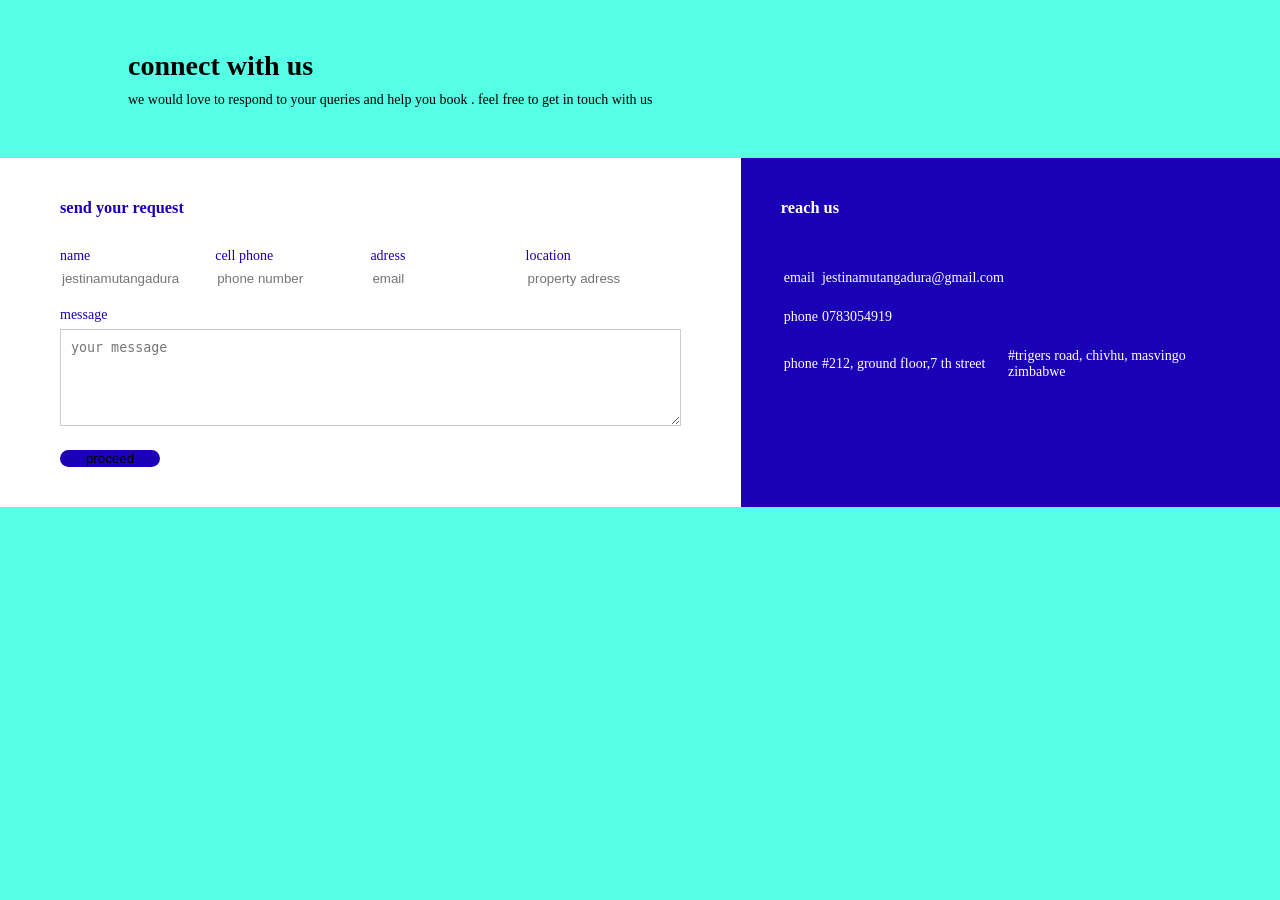
<file: book.html>
<!DOCTYPE html>
<html lang="en">
<head>
<meta charset="UTF-8">
<title> Contact us </title>
<link rel="stylesheet" href="style2.css">
<link rel="preconnect" href="https://fonts.googleapis.com">
<link rel="preconnect" href="https://fonts.gstatic.com" crossorigin>
<link href="https://fonts.googleapis.com/css2?family=Poppins:ital,wght@0,100;0,200;0,300;0,400;0,500;0,600;0,700;0,800;0,900;1,100;1,200;1,300;1,400;1,500;1,600;1,700;1,800;1,900&display=swap" rel="stylesheet">
</head>
<body>
<div class="container">
<h1> connect with us</h1>
<p>we would love to respond to your queries and help you book . feel free to get in touch with us
</div>
<div class="contact-box">
<div class="contact-left">
<h3> send your request</h3>
<form>
<div class="input-row">
<div class="input-group">
<label>name</label>
<input type="text" placeholder="jestinamutangadura">
</div>


<div class="input-group">
<label>cell phone</label>
<input type="text" placeholder="phone number">
</div>

<div class="input-group">
<label>adress</label>
<input type="text" placeholder="email">
</div>

<div class="input-group">
<label>location</label>
<input type="text" placeholder="property adress">
</div>
</div>

<label>message</label>
<textarea rows="5" placeholder="your message"></textarea>
<button>proceed</button>

</form>
</div>
<div class="contact-right">
<h3> reach us</h3>

<table>
<tr>
<td>email</td>
<td>jestinamutangadura@gmail.com</td>
</tr>
<tr>
<td>phone</td>
<td>0783054919</td>
</tr>
<tr>
<td>phone</td>
<td>#212, ground floor,7 th street<br>
<td>#trigers road, chivhu, masvingo<br>
zimbabwe
</td>
</tr>
</table>

</div>
</div>
</div>



</body>
</html>
</file>
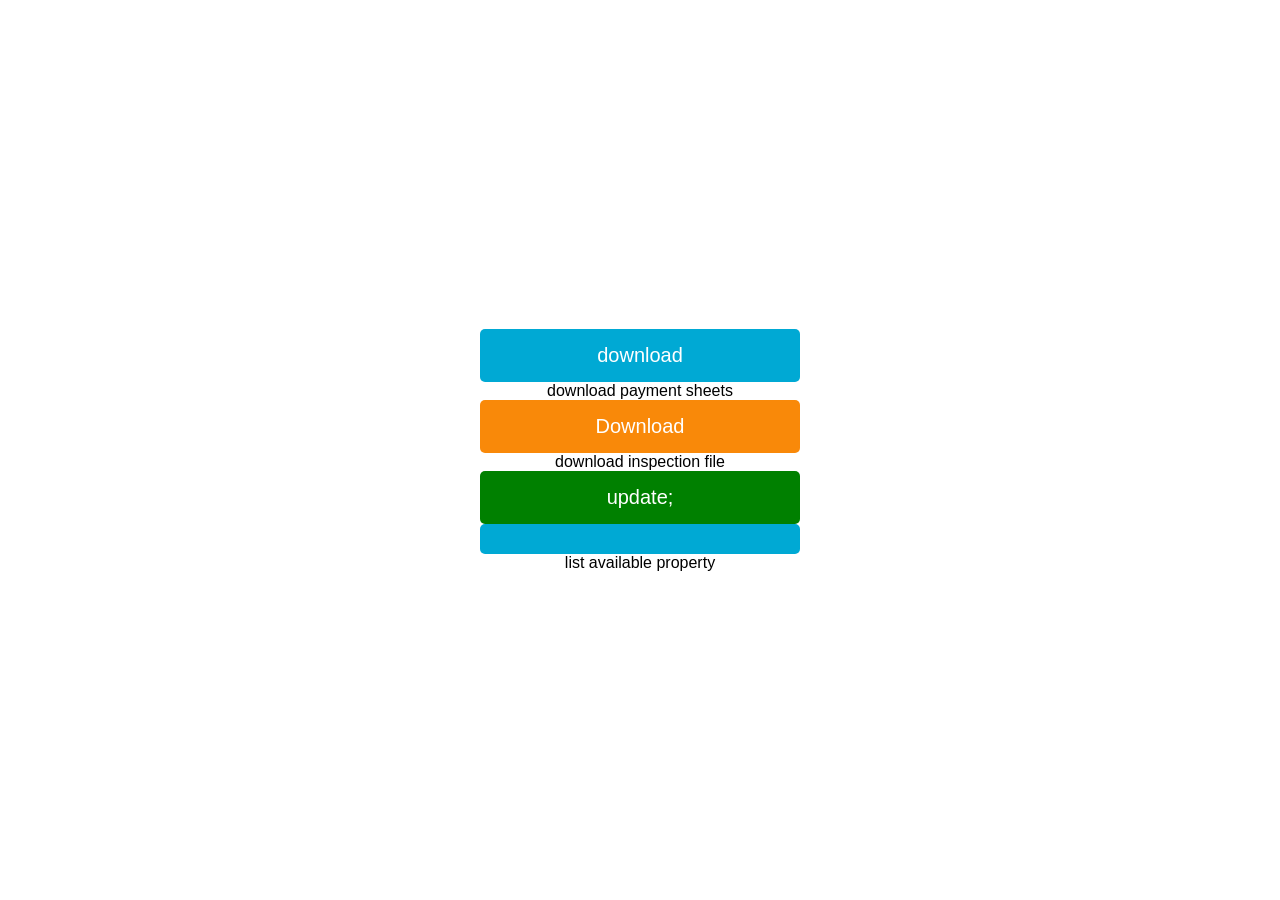
<file: down.html>
<!DOCTYPES html>
<html lang="en">
<head>
<meta charset="UTF-8">
<title>history</title>
<link rel="stylesheet" href="styles.css">
</head>
<body>
<a href="demo_soft.exe" download>
download
</a>
<p>download payment sheets</p>

<a href="demo.zip" class="btn-2" download>
Download
</a>
<p>download inspection file</p>
<a href="updator.html" class="btn-3" download>
update;
<a ></a>
</a>
<p>list available property</p>



</body>
</html>
</file>
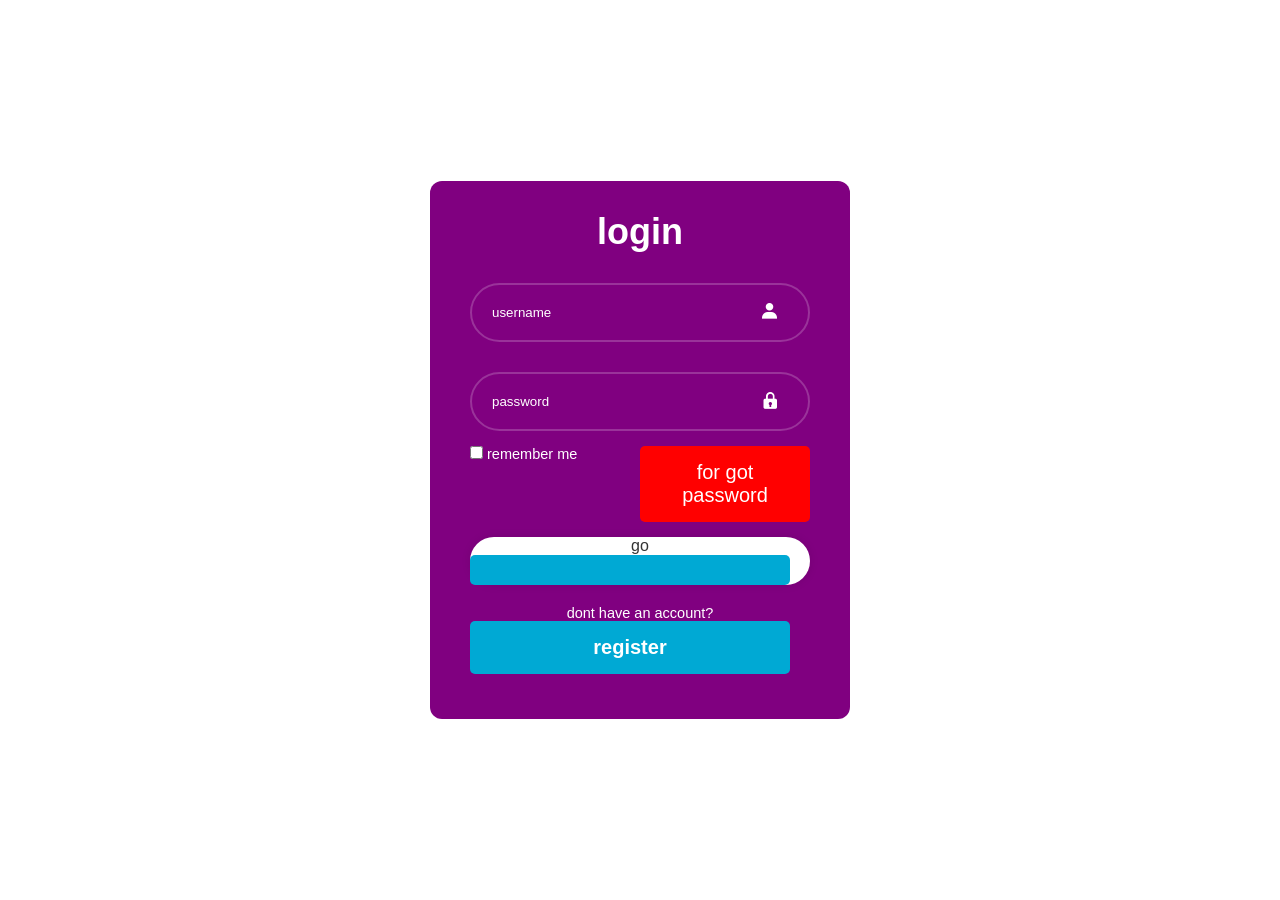
<file: login.html>
<!DOCTYPE html>
<html lang="en">
<head>
<meta charset="UTF-8">
<meta name="viewport" content="width=device-width, initial-scale=1.0">
<title> login form</title>
<link rel="stylesheet" href="styles.css">
<link href='https://unpkg.com/boxicons@2.1.4/css/boxicons.min.css' rel='stylesheet'>
</head>
<body>
<div class ="wrapper">
<form action="">
<h1> login</h1>
<div class="input-box">
<input type="text" placeholder="username" required>
<i class='bx bxs-user'></i>
</div>

<div class="input-box">
<input type="password" placeholder="password" required>
<i class='bx bxs-lock'></i>
</div>


<div class="remember-forgot">
<label><input type="checkbox"> remember me</label> 
<a href="#">for got password</a>
</div>

<button type="submit"class="btn"> go
<a href="down.html"></a>
</button>
<div class="register-link">
<p>dont have an account?<a href="#">register</a></p>
</div>
</form>
</div>
</body>
</html>


</body>
</html>
</file>
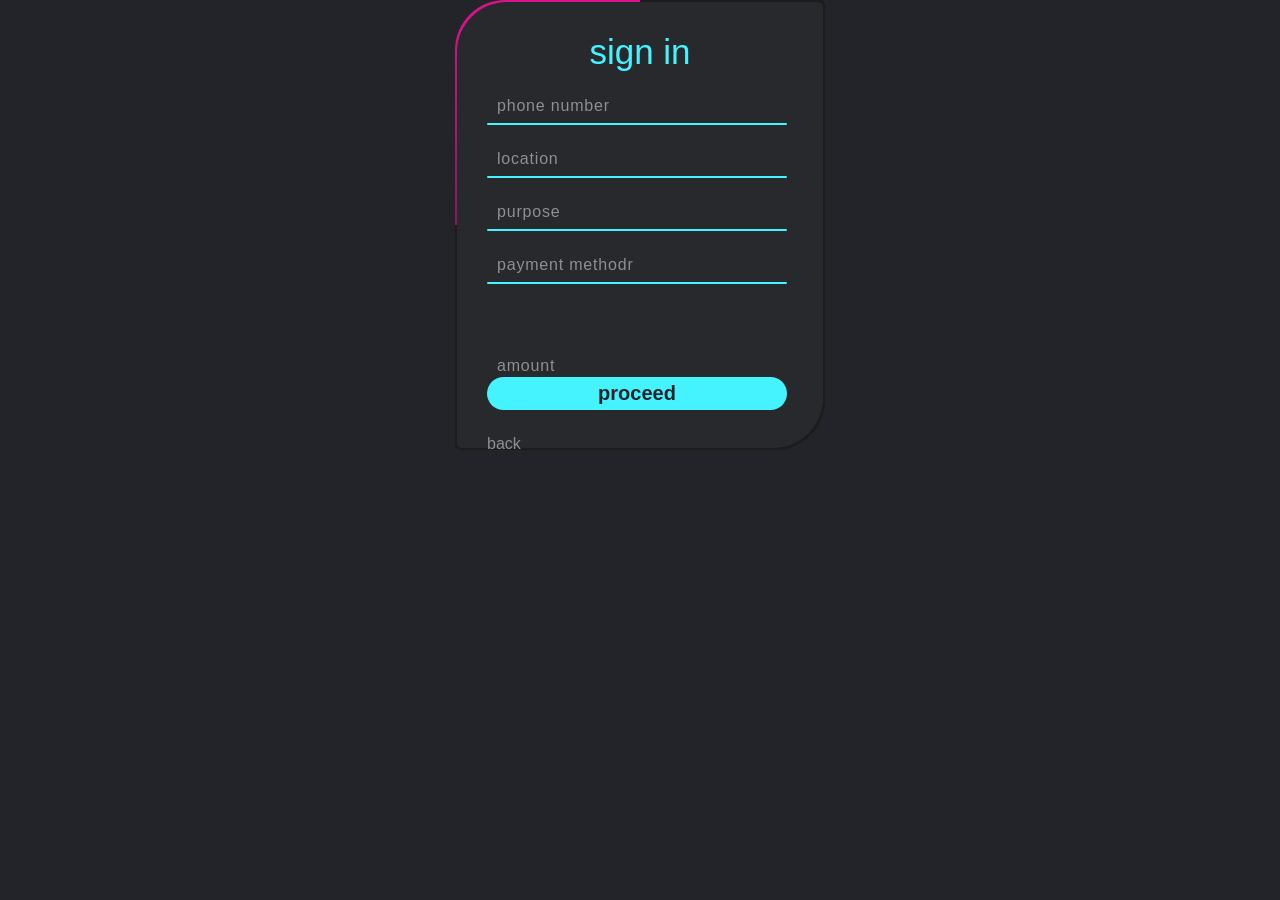
<file: pyform.html>
<!DOCTYPE html>
<html lang="en">
<head>
<meta charset="UTF-8">
<meta http-equiv="X-UA-Compatible" content="IE=edge">
<meta name="viewport" content="width=device-width, initial-scale=1.0">
<title>pyform</title>
<link rel="stylesheet" href="style1.css">
</head>
<body>
 <div class="box">
<form action=" ">

<h2> sign in</h2>
<div class="inputBox">
<input type="text"  required>
<span> phone number</span>
<i></i>
</div>
<div class="inputBox">
<input type="text"  required>
<span>location</span>
<i></i>
</div>

<div class="inputBox">
<input type="text"  required>
<span> purpose</span>
<i></i>
</div>

<div class="inputBox">
<input type="text"  required>
<span> payment methodr</span>
<i></i>
</div>

<div class="inputBox">
<input type="text"  required>
<span> amount</span>
<i></i>

<input type="submit" value="proceed">
<div class="links">
<a href="#">back</a>
</div>
</form>
</div>  
</body>
</html>
</file>
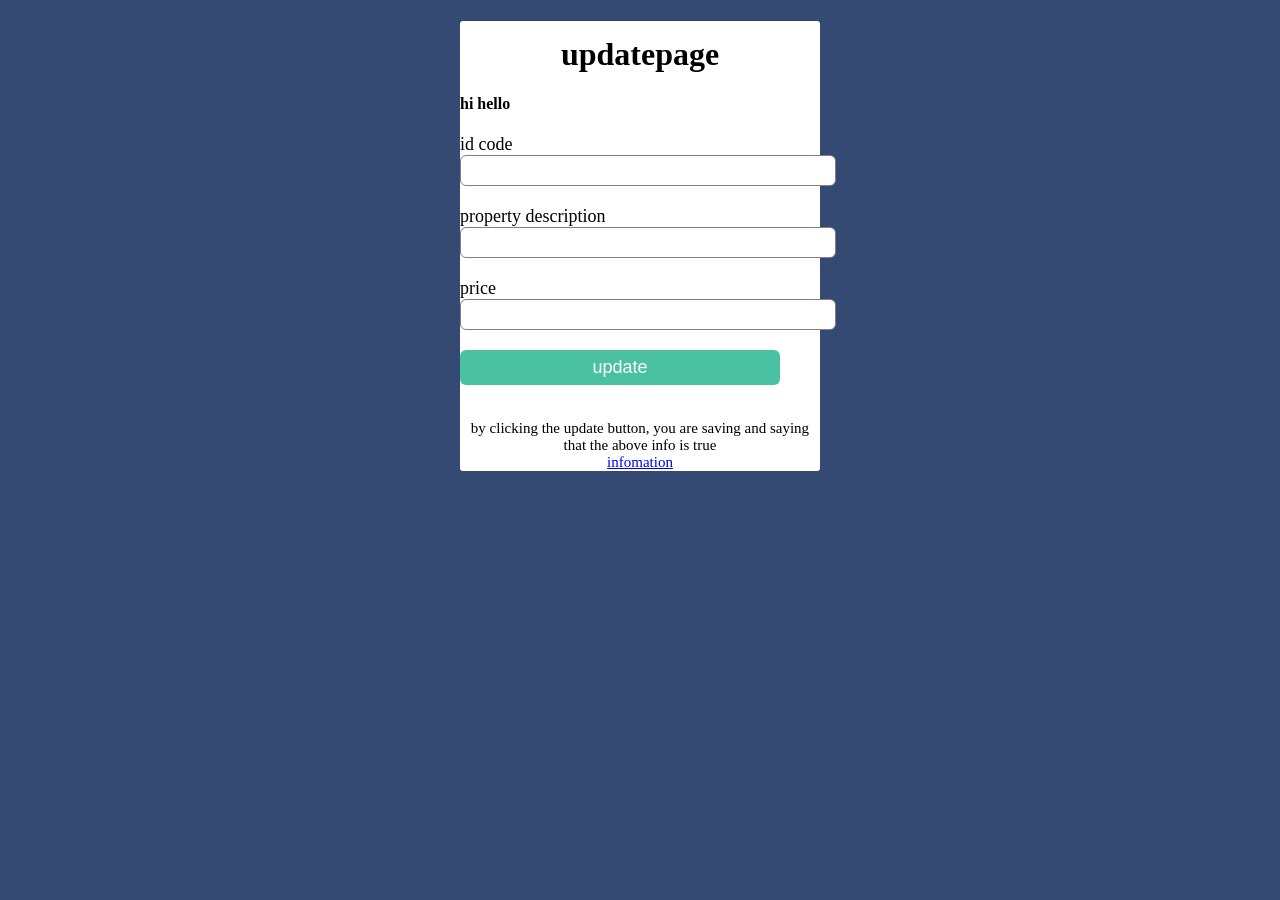
<file: updator.html>
<!DOCTYPE HTML >
<html lang="en">
<head>
<title> updator</title>
<link rel="stylesheet" href="style3.css">
<link href="https://fonts.googleapis.com/css2?family=Robotor rel="stylesheet">
</head>
<body>
<div class="updator">
<h1> updatepage</h1>
<h4> hi hello </h4>
<form>
<label> id code</label>
<input type="text" placeholder="">
<label>property description </label>
<input type="text" placeholder="">

<label>price</label>
<input type="text" placeholder="">
<input type="button" value="update">
</form>
<p> by clicking the update button, you are saving and saying that the above info is true <br>
<a href="#"> infomation</a>
</div>
</file>
<file: style2.css>
*{
margin: 0;
padding: 0:
}
body {
background: #55ffe5;
font-size: 14px;
.poppins-medium {
  font-family: "Poppins", sans-serif;
  font-weight: 500;
  font-style: normal;
}
}
.container{
width: 80%;
margin: 50px auto;
}
.contact-box{
background: #fff;
display: flex;
}
.contact-left{
flex-basics: 60%;
padding: 40px 60px;
}

.contact-right{
flex-basis: 40%;
padding: 40px;
background: #1c00b5;
color: #fff;


}
h1{
margin-bottom: 10px;
}
.container p{
margin-bottom: 40px;
}
.container: p{
margin-bottom: 40px;
}

.input-row{
display: flex;
justify-content: space-between;
margin-bottom: 20px;

}

input-row .input-group{
flex- basis: 45%;
}
input{
width: 100%;
border: none;
border-bottom: 1px solid #ccc:
outline: none;
padding-bottom: 5 px;
}
textarea{
width: 100%;
border: 1px solid #ccc;
outline: none;
padding: 10px;
box-sizing: border-box;
}
label{
margin-bottom: 6px;
display: block;
color: #1c00b5;
}

button{
background: #1c00b5;
width: 100px;
border: none;
outline: none;
height: 35 px;
border-radius: 30px ;
margin-top: 20px;
box-shadow: 0px 5 px 15px 0px rgba(28,0,181,0.3);
}
.contact-left h3{
color: #1c00b5;
font-weight: 600;
margin-bottom: 30px;
}
.contact-right h3{

font-weight: 600;
margin-bottom: 30px;
}

tr td: first-child{
padding-right: 20px;
} 
tr td {
padding-top: 20px;
</file>
<file: styles.css>
*{  
margin: 0;
padding: 0;
box-sizing: border-box;
font-family: "Poppins", sans-serif;
}
 
body{
display:flex;
justify-content:center;
align-items: center;
height: 100vh;
flex-direction: column;
background-position: center;
}
.wrapper{
width:420px;
background:purple;
color:#fff;
border-radius:12px;
padding: 30px 40px;
}
.wrapper h1{
font-size: 36px;
text-align:center;
}
.wrapper .input-box{
position: relative;
width: 100%;
height: 50%;

margin: 30px 0;
}
.input-box input{
width: 100%;
height: 100%;
background: transparent;
border: none;
outline: none;
border: 2px solid rgba(255, 255, 255, .2);
border-radius: 40px;
color: #fff;
padding:20px 45px 20px 20px;  

}

.input-box input::placeholder{
color:#fff;
}

.input-box i{
position: absolute;
right:20px;
top:30%;
transform: translate(-50%);
font-size:20px;
}
.wrapper .remember-forgot{
display: flex;
justify-content: space-between;
font-size:14.5px;
margin: -15px 0 15px;
}

.remember- forgot label input{
accent-color:#fff;
margin-right: 3px; 
}
.remember-forgot a{
color: #fff;
text-decoration:none;
background:red;
width: 50%;
height: 10%;
} 

.wrapper .btn{
width: 100%;
height: 50%;
background: #fff;
border: none;
outline: none;
border-radius:40px;
box-shadow:0 0 10px rgba(0, 0, 0, .1);
cursor: pointer;
font-size: 16px;
color: #333;
}

.wrapper .register-link{
font-size: 14.5px;
text-align: center;
margin: 20px 0 15px;
}
.register-link p a{
color: #fff;
text-decoration : none;
font-weight:600;
} 
.register-link p a:hover{
text-decoration: underline;
}

a {
display: block;
background: #00A9D4;
color: #fff;
padding: 15px;
cursor: pointer;
text-decoration: none;
width: 320px;
text-align: center;
border-radius: 5px;
font-size: 20px;
align-items:center;
flex-direction: column;
}
a:hover{
background: #00729D;
}
.btn-2{
background: #f98909;
}
.btn-2:hover {
background: #DC6C11;
}

.btn-3{
background: green;
}
.btn-3:hover {
background: blue;
}
</file>
<file: style1.css>
*{
margin: 0;
padding: 0;
box-sizing: border-box;
font-family: 'Poppins', sans-serif;
}
body
{
display: flex;
justify-content: center;
align-items: center;
background: #23242a;
}
.box
{
position: relative;
width: 370px;
height: 450px;
background: #1c1c1c;
border-radius: 50px 5px;
overflow: hidden;
}
.box::before
{
content: '';
position: absolute;
top: -50%;
left: -50%;
width: 370px;
height: 450px;
background: linear-gradient( 60deg,trasparent,transparent, #45f3ff, #45f3ff);
transform-origin: bottom right;
animation: animate 6s linear infinite;
}

.box::after
{
content: '';
position: absolute;
top: -50%;
left: -50%;
width: 370px;
height: 450px;
background: linear-gradient( 60deg,transparent, #d9138a, #d9138a);
transform-origin: bottom right;
animation: animate 6s linear infinite;
animation-delay: -3s;
}
@keyframes animate
{
0%
{
transform: rotate(0deg);
}
100%
{
transform: rotate(360deg);
}
}
form
{ 
position: absolute;
inset: 2px;
border-radius: 50px 5px;
background: #28292d;
z-index:10;
padding: 30px 30px;
display:flex;
flex-direction: column;
}
h2
{
color: #45f3ff;
font-size: 35px;
font-weight: 500;
text-align: center;
}
.inputBox
{
position: relative;
width: 300px;
margin-top: 5px;
}
.inputBox input
{ 
position: relative;
width: 100%;
padding: 20px 10px 10px;
background: transparent;
border: none;
outline: none;
color: #23242a;
font-size: 1em;
lettyer-spacing: 0.05em;
z-index:10;

}
input[type="submit"]
{
font-size:20px;
border: none;
outline: none;
background: #45f3ff;
padding: 5px;
margin-top: 40px;
border-radius: 90px;
font-weight: 600;
cursor: pointer;
}

input[type="submit"]:active
{
background: linear-gradient(60deg, #45f3ff, #d9138a);
opacity: 0.8;
}
.inputBox span
{
position: absolute;
left: 0;
padding: 20px 10px   10px;
font-size:  lem;
color: #8f8f8f;
pointer- events: none;
letter-spacing: 0.05em;
transition: 0.5s;
}

.inputBox input:valid ~ span,
.inputBox input:focus ~ span
{
color: #45f3ff;
transform: tranlateX(-10px) translateY(-30px);
font-size: 0.75em;
}
.inputBox i

{
position: absolute;
left: 0;
bottom: 0;
width: 100%;
height: 2px;
background: #45f3ff;
border-radius: 4px;
transition: 0.5s;
pointer-events: none;
z-index: 9;
}
.inputBox  input: valid ~ i,
.inputBox  input: focus ~ i
{
height: 44px;
}
.links
{
display: flex;
justify-content: space-between;
}
.links a
{
margin: 25px 0;
font-size: 1em;
color: #8f8f8f;
text-decoration: none;
}
.links a:  hover ,
.links a: nth-child(2)
{
color: #45f3ff;
}
.links a: nth-child(2): hover
{
text-decoration: underline 2px;
text-underline-offset: 5px;
}
</file>
<file: style3.css>
body{
background-color: #344a72;
font-family: 'Roboto',  san-serif;
}

.updator{
width: 360px;
heigth: 620px;
margin: auto;
background-color: white;
border-radius: 3px;
}
h1{
text-align: center;
padding-top: 15px;
}
text-align: center;
}
form{
width: 300px;
margin-left: 20px;

}
form label{
display: flex;
margin-top: 20px;
font-size: 18px;
}
form input{
width: 100%;
padding: 7px;
border: none;
border: 1px solid gray;
border-radius: 6px;
outline: none;
}
input[type="button"]{
width: 320px;
height: 35px;
margin-top: 20px;
border: none;
background-color: #49c1a2;
color: white;
font-size: 18px;
}

p{
text-align: center;
padding-top: 20px;
font-size: 15px;
}
</file>
